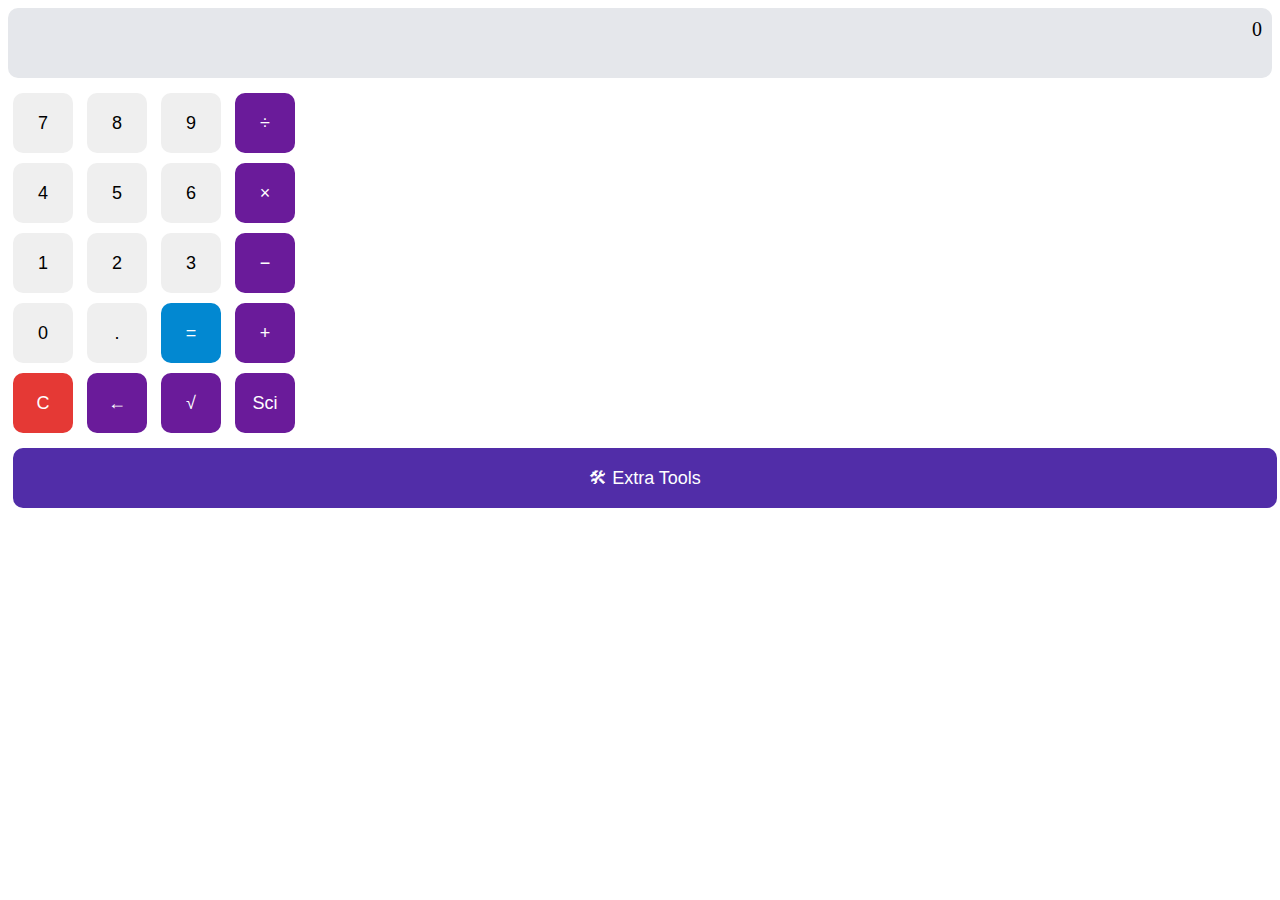
<file: index.html>
<link rel="manifest" href="manifest.json">
<script>
  if ('serviceWorker' in navigator) {
      navigator.serviceWorker.register('service-worker.js');
        }
        </script>
        <!DOCTYPE html>
<html>
  <head>
      <title>Smart Calculator</title>
          <link rel="manifest" href="manifest.json">
              <meta name="viewport" content="width=device-width, initial-scale=1.0">
                  <style>
                        body 
                                background: #f3f4f6;
                                        font-family: sans-serif;
                                                display: flex;
                                                        flex-direction: column;
                                                                align-items: center;
                                                                        padding: 20px;
                                                     ल                         
                                                                                    .calculator {
                                                                                            background: white;
                                                                                                    padding: 20px;
                                                                                                            border-radius: 16px;
                                                                                                                    box-shadow: 0 4px 8px rgba(0,0,0,0.2);
                                                                                                                          }
                                                                                                                                .display {
                                                                                                                                        height: 50px;
                                                                                                                                                margin-bottom: 10px;
                                                                                                                                                        text-align: right;
                                                                                                                                                                padding: 10px;
                                                                                                                                                                        font-size: 20px;
                                                                                                                                                                                background: #e5e7eb;
                                                                                                                                                                                        border-radius: 10px;
                                                                                                                                                                                              }
                                                                                                                                                                                                    button {
                                                                                                                                                                                                            width: 60px;
                                                                                                                                                                                                                    height: 60px;
                                                                                                                                                                                                                            margin: 5px;
                                                                                                                                                                                                                                    font-size: 18px;
                                                                                                                                                                                                                                            border: none;
                                                                                                                                                                                                                                                    border-radius: 10px;
                                                                                                                                                                                                                                                            cursor: pointer;
                                                                                                                                                                                                                                                                  }
                                                                                                                                                                                                                                                                        .operator { background: #6A1B9A; color: white; }
                                                                                                                                                                                                                                                                              .equal { background: #0288D1; color: white; }
                                                                                                                                                                                                                                                                                    .clear { background: #E53935; color: white; }
                                                                                                                                                                                                                                                                                          .extra { background: #512DA8; color: white; width: 100%; margin-top: 10px; }
                                                                                                                                                                                                                                                                                              </style>
                                                                                                                                                                                                                                                                                                </head>
                                                                                                                                                                                                                                                                                                  <body>
                                                                                                                                                                                                                                                                                                      <div class="calculator">
                                                                                                                                                                                                                                                                                                            <div class="display" id="result">0</div>
                                                                                                                                                                                                                                                                                                                  <div>
                                                                                                                                                                                                                                                                                                                          <button onclick="press('7')">7</button>
                                                                                                                                                                                                                                                                                                                                  <button onclick="press('8')">8</button>
                                                                                                                                                                                                                                                                                                                                          <button onclick="press('9')">9</button>
                                                                                                                                                                                                                                                                                                                                                  <button class="operator" onclick="press('/')">÷</button><br>
                                                                                                                                                                                                                                                                                                                                                          <button onclick="press('4')">4</button>
                                                                                                                                                                                                                                                                                                                                                                  <button onclick="press('5')">5</button>
                                                                                                                                                                                                                                                                                                                                                                          <button onclick="press('6')">6</button>
                                                                                                                                                                                                                                                                                                                                                                                  <button class="operator" onclick="press('*')">×</button><br>
                                                                                                                                                                                                                                                                                                                                                                                          <button onclick="press('1')">1</button>
                                                                                                                                                                                                                                                                                                                                                                                                  <button onclick="press('2')">2</button>
                                                                                                                                                                                                                                                                                                                                                                                                          <button onclick="press('3')">3</button>
                                                                                                                                                                                                                                                                                                                                                                                                                  <button class="operator" onclick="press('-')">−</button><br>
                                                                                                                                                                                                                                                                                                                                                                                                                          <button onclick="press('0')">0</button>
                                                                                                                                                                                                                                                                                                                                                                                                                                  <button onclick="press('.')">.</button>
                                                                                                                                                                                                                                                                                                                                                                                                                                          <button class="equal" onclick="calculate()">=</button>
                                                                                                                                                                                                                                                                                                                                                                                                                                                  <button class="operator" onclick="press('+')">+</button><br>
                                                                                                                                                                                                                                                                                                                                                                                                                                                          <button class="clear" onclick="clearDisplay()">C</button>
                                                                                                                                                                                                                                                                                                                                                                                                                                                                  <button class="operator" onclick="backspace()">←</button>
                                                                                                                                                                                                                                                                                                                                                                                                                                                                          <button class="operator" onclick="squareRoot()">√</button>
                                                                                                                                                                                                                                                                                                                                                                                                                                                                                  <button class="operator" onclick="toggleScientific()">Sci</button>
                                                                                                                                                                                                                                                                                                                                                                                                                                                                                          <button class="extra" onclick="alert('Extra Tools Coming Soon')">🛠 Extra Tools</button>
                                                                                                                                                                                                                                                                                                                                                                                                                                                                                                </div>
                                                                                                                                                                                                                                                                                                                                                                                                                                                                                                    </div>
                                                                                                                                                                                                                                                                                                                                                                                                                                                                                                        <script>
                                                                                                                                                                                                                                                                                                                                                                                                                                                                                                              let result = document.getElementById("result");
                                                                                                                                                                                                                                                                                                                                                                                                                                                                                                                    function press(num) {
                                                                                                                                                                                                                                                                                                                                                                                                                                                                                                                            if (result.innerText === "0") result.innerText = num;
                                                                                                                                                                                                                                                                                                                                                                                                                                                                                                                                    else result.innerText += num;
                                                                                                                                                                                                                                                                                                                                                                                                                                                                                                                                          }
                                                                                                                                                                                                                                                                                                                                                                                                                                                                                                                                                function calculate() {
                                                                                                                                                                                                                                                                                                                                                                                                                                                                                                                                                        try { result.innerText = eval(result.innerText); }
                                                                                                                                                                                                                                                                                                                                                                                                                                                                                                                                                                catch (e) { result.innerText = "Error"; }
                                                                                                                                                                                                                                                                                                                                                                                                                                                                                                                                                                      }
                                                                                                                                                                                                                                                                                                                                                                                                                                                                                                                                                                            function clearDisplay() {
                                                                                                                                                                                                                                                                                                                                                                                                                                                                                                                                                                                    result.innerText = "0";
                                                                                                                                                                                                                                                                                                                                                                                                                                                                                                                                                                                          }
                                                                                                                                                                                                                                                                                                                                                                                                                                                                                                                                                                                                function backspace() {
                                                                                                                                                                                                                                                                                                                                                                                                                                                                                                                                                                                                        result.innerText = result.innerText.slice(0, -1) || "0";
                                                                                                                                                                                                                                                                                                                                                                                                                                                                                                                                                                                                              }
                                                                                                                                                                                                                                                                                                                                                                                                                                                                                                                                                                                                                    function squareRoot() {
                                                                                                                                                                                                                                                                                                                                                                                                                                                                                                                                                                                                                            try {
                                                                                                                                                                                                                                                                                                                                                                                                                                                                                                                                                                                                                                      result.innerText = Math.sqrt(parseFloat(result.innerText)).toFixed(4);
                                                                                                                                                                                                                                                                                                                                                                                                                                                                                                                                                                                                                                              } catch { result.innerText = "Error"; }
                                                                                                                                                                                                                                                                                                                                                                                                                                                                                                                                                                                                                                                    }
                                                                                                                                                                                                                                                                                                                                                                                                                                                                                                                                                                                                                                                          function toggleScientific() {
                                                                                                                                                                                                                                                                                                                                                                                                                                                                                                                                                                                                                                                                  alert("Scientific mode coming soon!");
                                                                                                                                                                                                                                                                                                                                                                                                                                                                                                                                                                                                                                                                        }

                                                                                                                                                                                                                                                                                                                                                                                                                                                                                                                                                                                                                                                                              // Installable PWA Logic
                                                                                                                                                                                                                                                                                                                                                                                                                                                                                                                                                                                                                                                                                    let deferredPrompt;
                                                                                                                                                                                                                                                                                                                                                                                                                                                                                                                                                                                                                                                                                          window.addEventListener("beforeinstallprompt", (e) => {
                                                                                                                                                                                                                                                                                                                                                                                                                                                                                                                                                                                                                                                                                                  e.preventDefault();
                                                                                                                                                                                                                                                                                                                                                                                                                                                                                                                                                                                                                                                                                                          deferredPrompt = e;
                                                                                                                                                                                                                                                                                                                                                                                                                                                                                                                                                                                                                                                                                                                  const installBtn = document.createElement("button");
                                                                                                                                                                                                                                                                                                                                                                                                                                                                                                                                                                                                                                                                                                                          installBtn.innerText = "📥 Install App";
                                                                                                                                                                                                                                                                                                                                                                                                                                                                                                                                                                                                                                                                                                                                  installBtn.style = "margin-top:20px;background:#4CAF50;color:white;padding:10px;border:none;border-radius:8px;";
                                                                                                                                                                                                                                                                                                                                                                                                                                                                                                                                                                                                                                                                                                                                          installBtn.onclick = () => {
                                                                                                                                                                                                                                                                                                                                                                                                                                                                                                                                                                                                                                                                                                                                                    deferredPrompt.prompt();
                                                                                                                                                                                                                                                                                                                                                                                                                                                                                                                                                                                                                                                                                                                                                            };
                                                                                                                                                                                                                                                                                                                                                                                                                                                                                                                                                                                                                                                                                                                                                                    document.body.appendChild(installBtn);
                                                                                                                                                                                                                                                                                                                                                                                                                                                                                                                                                                                                                                                                                                                                                                          });
                                                                                                                                                                                                                                                                                                                                                                                                                                                                                                                                                                                                                                                                                                                                                                              </script>
                                                                                                                                                                                                                                                                                                                                                                                                                                                                                                                                                                                                                                                                                                                                                                                </body>
                                                                                                                                                                                                                                                                                                                                                                                                                                                                                                                                                                                                                                                                                                                                                                                </html>
</file>
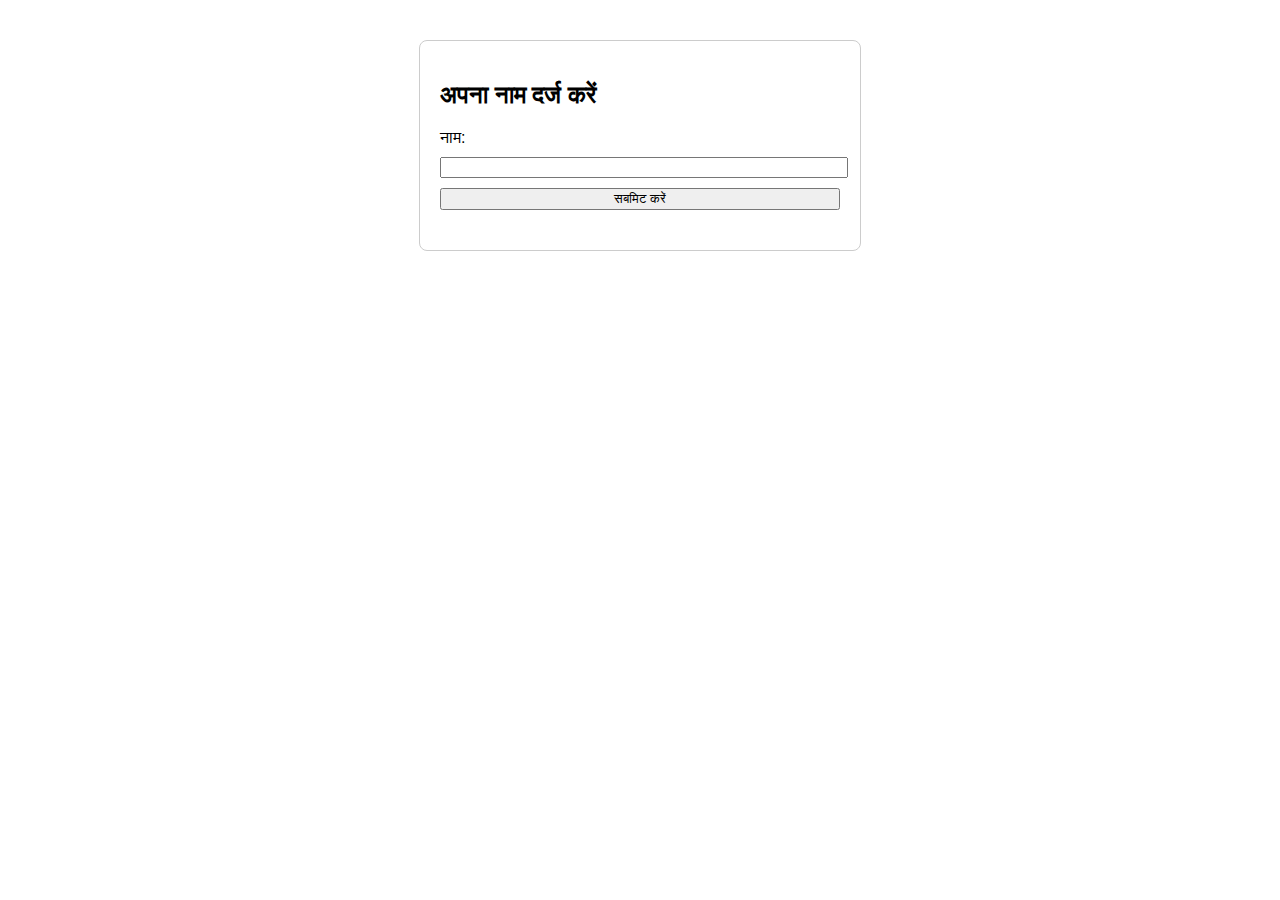
<file: html /index.html>
<!DOCTYPE html>
                <html lang="hi">
                <head>
                    <meta charset="UTF-8">
    <meta name="viewport" content="width=device-width, initial-scale=1.0">
                    <title>साधारण वेब ऐप</title>
                    <style>
                        body { font-family: Arial, sans-serif; margin: 40px; }
                        .container { max-width: 400px; margin: auto; padding: 20px; border: 1px solid #ccc; border-radius: 8px; }
                        label, input, button { display: block; width: 100%; margin-bottom: 10px; }
                        #output { margin-top: 20px; font-weight: bold; }
                    </style>
                </head>
                <body>
                    <div class="container">
                        <h2>अपना नाम दर्ज करें</h2>
                        <form id="nameForm">
                            <label for="name">नाम:</label>
                            <input type="text" id="name" name="name" required>
                            <button type="submit">सबमिट करें</button>
                        </form>
                        <div id="output"></div>
                        <button id="shareBtn" style="display:none">शेयर करें</button>
                    </div>
                    <script>
                        document.getElementById('nameForm').addEventListener('submit', function(e) {
                            e.preventDefault();
                            var name = document.getElementById('name').value;
                            document.getElementById('output').textContent = 'नमस्ते, ' + name + '!';
                            document.getElementById('shareBtn').style.display = 'block';
                        });

                        document.getElementById('shareBtn').addEventListener('click',function() {
                            var name = document.getElementById('name').value;
                            var text = 'kgshankar,  ' +name + '!';
                            if (navigator.share) {
                                navigator.share({
                                    title:'kgshankar',
                                    text: text,
                                    url: window.location.href

                                });
                            } else {
                                alert('share API is your browser is not supported');
                            }
                        });
                    </script>
                </body>
                </html>
</file>
